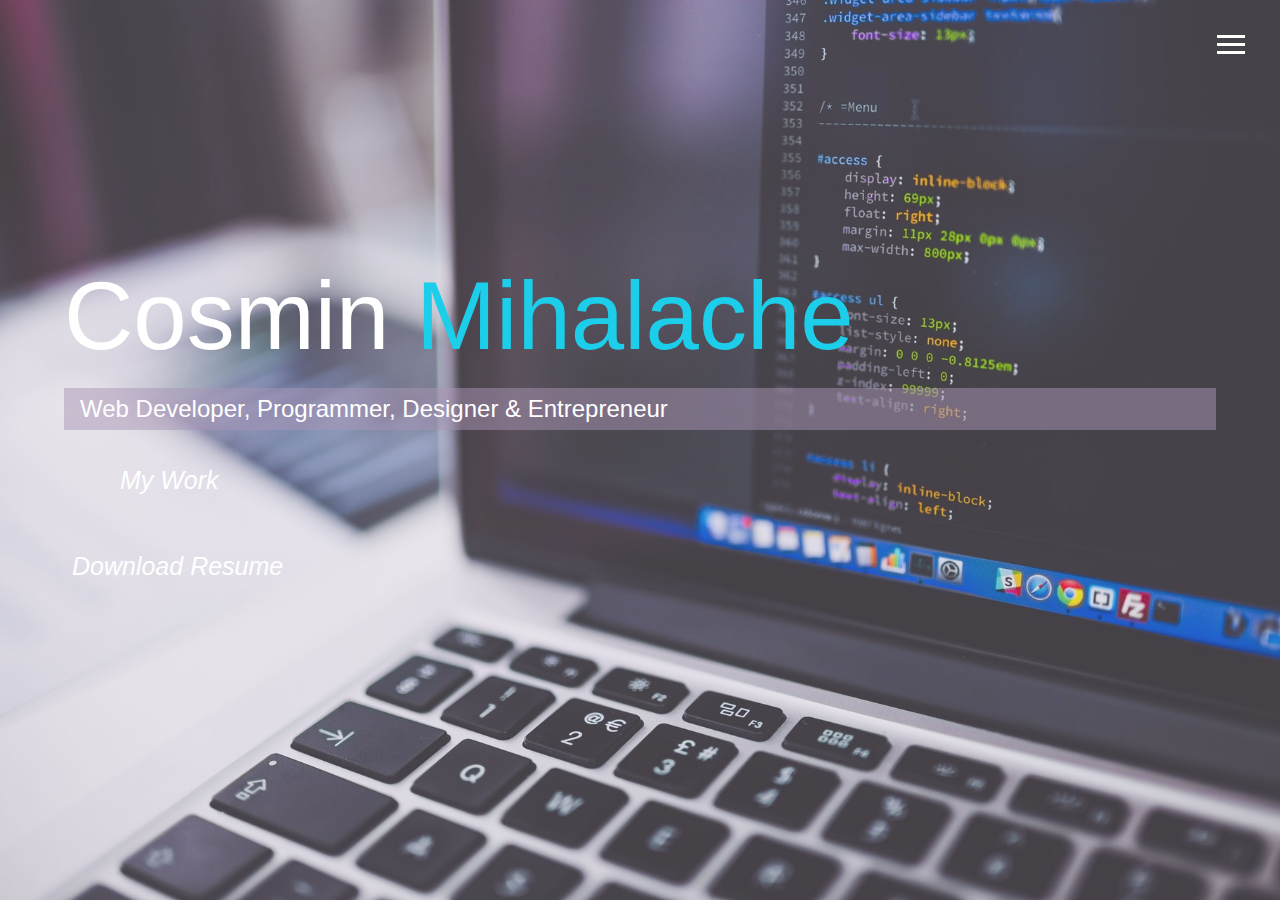
<file: index.html>
<!DOCTYPE html>
<html lang="en">
  <head>
    <meta charset="UTF-8" />
    <meta name="viewport" content="width=device-width, initial-scale=1.0" />
    <meta http-equiv="X-UA-Compatible" content="ie=edge" />
    <link
      rel="stylesheet"
      href="https://use.fontawesome.com/releases/v5.2.0/css/all.css"
      integrity="sha384-hWVjflwFxL6sNzntih27bfxkr27PmbbK/iSvJ+a4+0owXq79v+lsFkW54bOGbiDQ"
      crossorigin="anonymous"
    />

    <link rel="stylesheet" href="css/main.css" />
    <title>Welcome To My Portfolio</title>
  </head>
<header>
  <body id="bg-img">
    
      <div class="menu-btn">
        <div class="btn-line"></div>
        <div class="btn-line"></div>
        <div class="btn-line"></div>
      </div>

      <nav class="menu">
        <div class="menu-branding">
          <div class="portrait"></div>
        </div>
        <ul class="menu-nav">
          <li class="nav-item current">
            <a href="index.html" class="nav-link">
              Home
            </a>
          </li>
          <li class="nav-item">
            <a href="about.html" class="nav-link">
              About Me
            </a>
          </li>
          <li class="nav-item">
            <a href="work.html" class="nav-link">
              My Work
            </a>
          </li>
          <li class="nav-item">
            <a href="contact.html" class="nav-link">
              How To Reach Me
            </a>
          </li>
        </ul>
      </nav>
    </header>

    <main id="home">
      <h1 class="lg-heading">
        Cosmin
        <span class="text-secondary">Mihalache</span>
      </h1>
      <h2 class="sm-heading">
        Web Developer, Programmer, Designer & Entrepreneur
      </h2>
      <div class="icons">
        <a href="https://www.instagram.com/obsesie/">
          <i class="fab fa-instagram fa-2x" href=></i>
        </a>
     
        <a href="https://www.linkedin.com/in/cosmin-mihalache-731557178/">
          <i class="fab fa-linkedin fa-2x"></i>
        </a>
        <a href="https://github.com/c-obsesie">
          <i class="fab fa-github fa-2x"></i>
        </a>
        <a href="https://c-obsesie.github.io/portofolio-mca/work.html">
          <i class="fas fa-atlas fa-2x"> <span class="direct-portofolio">My Work</span></i>
        </a>
      </div>
      <div class="resume">
        <a href="MihalacheCosminCV.pdf" download><i class="fas fa-download">
          <a2>Download Resume </a2>
        </i> 
      </a>
    </div>
 
    </main>

    <script src="js/main.js"></script>
  </body>
</html>
</file>
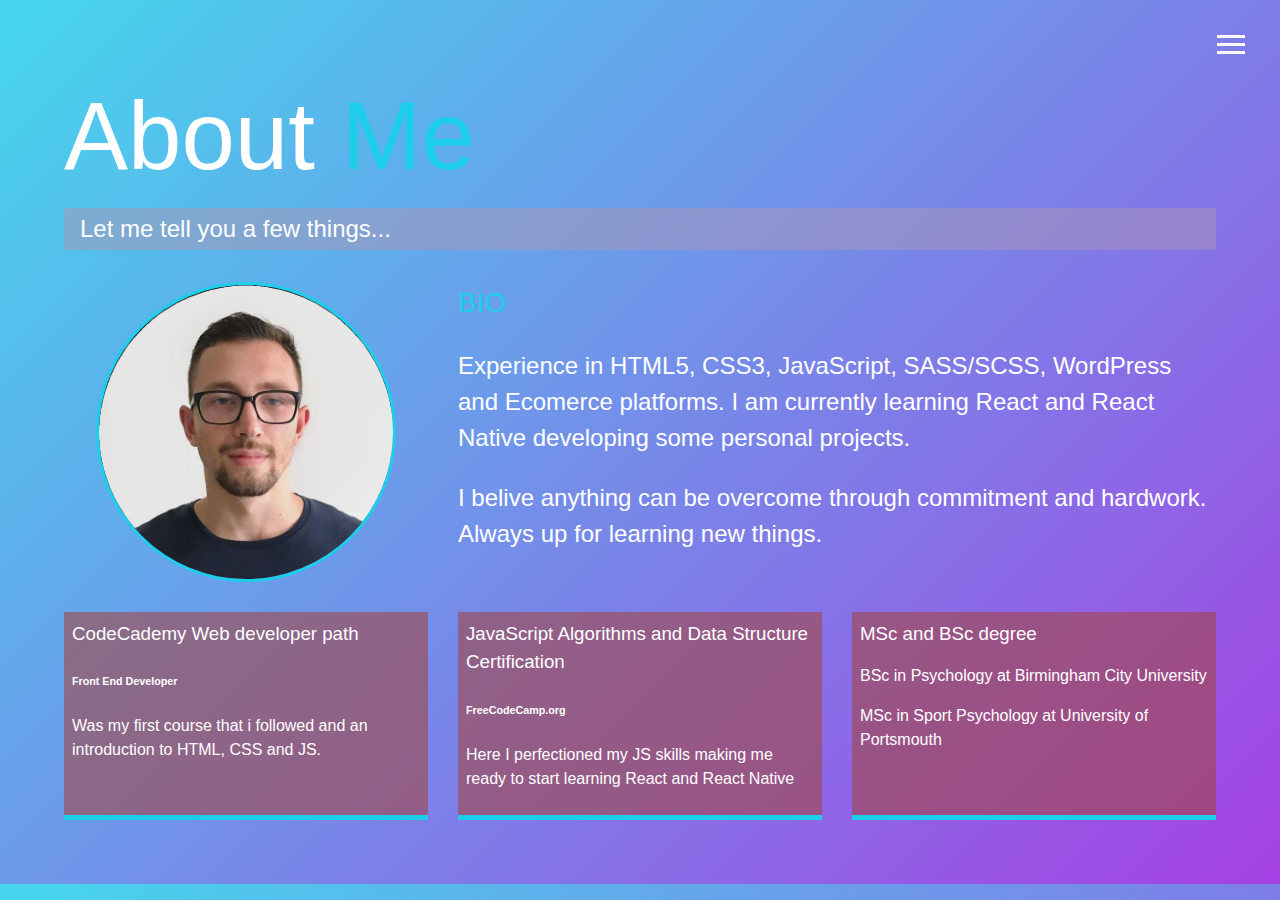
<file: about.html>
<!DOCTYPE html>
<html lang="en">
  <head>
    <meta charset="UTF-8" />
    <meta name="viewport" content="width=device-width, initial-scale=1.0" />
    <meta http-equiv="X-UA-Compatible" content="ie=edge" />
    <link
      rel="stylesheet"
      href="https://use.fontawesome.com/releases/v5.2.0/css/all.css"
      integrity="sha384-hWVjflwFxL6sNzntih27bfxkr27PmbbK/iSvJ+a4+0owXq79v+lsFkW54bOGbiDQ"
      crossorigin="anonymous"
    />

    <link rel="stylesheet" href="css/main.css" />
    <title>About Me</title>
  </head>

  <body>
    <header>
      <div class="menu-btn">
        <div class="btn-line"></div>
        <div class="btn-line"></div>
        <div class="btn-line"></div>
      </div>

      <nav class="menu">
        <div class="menu-branding">
          <div class="portrait"></div>
        </div>
        <ul class="menu-nav">
          <li class="nav-item">
            <a href="index.html" class="nav-link">
              Home
            </a>
          </li>
          <li class="nav-item current">
            <a href="about.html" class="nav-link">
              About Me
            </a>
          </li>
          <li class="nav-item">
            <a href="work.html" class="nav-link">
              My Work
            </a>
          </li>
          <li class="nav-item">
            <a href="contact.html" class="nav-link">
              How To Reach Me
            </a>
          </li>
        </ul>
      </nav>
    </header>

    <main id="about">
      <h1 class="lg-heading">
        About
        <span class="text-secondary">Me</span>
      </h1>
      <h2 class="sm-heading">
        Let me tell you a few things...
      </h2>
      <div class="about-info">
        <img src="img/poza.jpg" alt="Cosmin mihalache" class="bio-image" />

        <div class="bio">
          <h3 class="text-secondary">BIO</h3>
          <p>
            Experience in HTML5, CSS3, JavaScript, SASS/SCSS, WordPress and
            Ecomerce platforms. I am currently learning React and React Native developing some personal projects. 
            <p>I belive anything can be overcome through
            commitment and hardwork. Always up for learning new things.</p>
          </p>
        </div>

        <div class="job job-1">
          <h3>CodeCademy Web developer path</h3>
          <h6>Front End Developer</h6>
          <p>
            Was my first course that i followed and an introduction to HTML, CSS
            and JS.
          </p>
        </div>

        <div class="job job-2">
          <h3>JavaScript Algorithms and Data Structure Certification</h3>
          <h6>FreeCodeCamp.org</h6>
          <p>
            Here I perfectioned my JS skills making me ready to start learning React and React Native
          </p>
        </div>

     

        <div class="job job-3">
          <h3>MSc and BSc degree</h3>
          <p>BSc in Psychology at Birmingham City University</p>
          <p>MSc in Sport Psychology at University of Portsmouth</p>
          <p></p>
        </div>
      </div>
    </main>

    <script src="js/main.js"></script>
  </body>
</html>
</file>
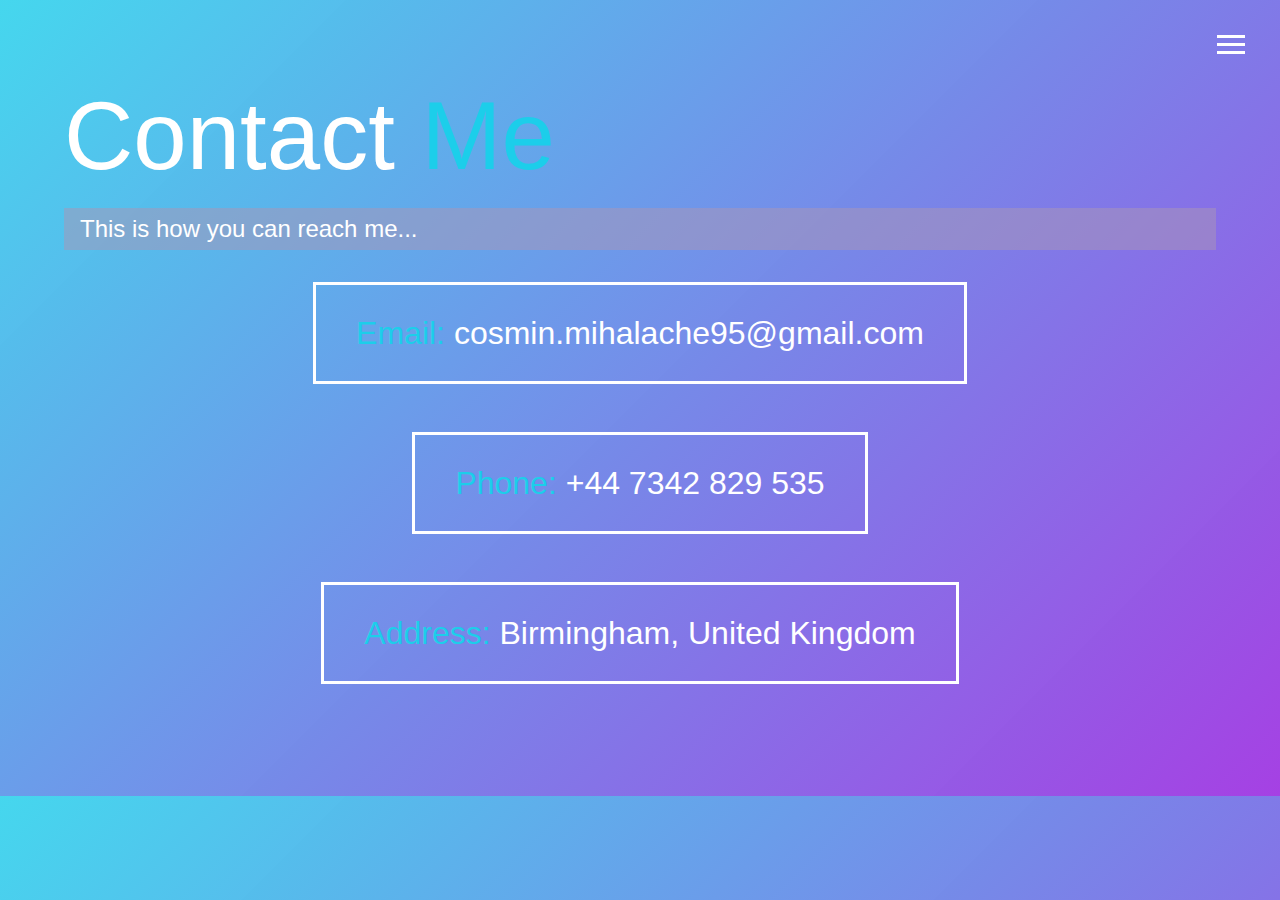
<file: contact.html>
<!DOCTYPE html>
<html lang="en">
  <head>
    <meta charset="UTF-8" />
    <meta name="viewport" content="width=device-width, initial-scale=1.0" />
    <meta http-equiv="X-UA-Compatible" content="ie=edge" />
    <link
      rel="stylesheet"
      href="https://use.fontawesome.com/releases/v5.2.0/css/all.css"
      integrity="sha384-hWVjflwFxL6sNzntih27bfxkr27PmbbK/iSvJ+a4+0owXq79v+lsFkW54bOGbiDQ"
      crossorigin="anonymous"
    />

    <link rel="stylesheet" href="css/main.css" />
    <title>Contact Me</title>
  </head>

  <body>
    <header>
      <div class="menu-btn">
        <div class="btn-line"></div>
        <div class="btn-line"></div>
        <div class="btn-line"></div>
      </div>

      <nav class="menu">
        <div class="menu-branding">
          <div class="portrait"></div>
        </div>
        <ul class="menu-nav">
          <li class="nav-item">
            <a href="index.html" class="nav-link">
              Home
            </a>
          </li>
          <li class="nav-item">
            <a href="about.html" class="nav-link">
              About Me
            </a>
          </li>
          <li class="nav-item">
            <a href="work.html" class="nav-link">
              My Work
            </a>
          </li>
          <li class="nav-item current">
            <a href="contact.html" class="nav-link">
              How To Reach Me
            </a>
          </li>
        </ul>
      </nav>
    </header>

    <main id="contact">
      <h1 class="lg-heading">
        Contact
        <span class="text-secondary">Me</span>
      </h1>
      <h2 class="sm-heading">
        This is how you can reach me...
      </h2>
      <div class="boxes">
        <div>
          <span class="text-secondary">Email:</span>
        <span class="email-fit">cosmin.mihalache95@gmail.com</span>  
        </div>
        <div>
          <span class="text-secondary">Phone: </span> +44 7342 829 535
        </div>
        <div >
          <span class="text-secondary">Address: </span> Birmingham, United Kingdom
        </div>
      </div>
    </main>

    <script src="js/main.js"></script>
  </body>
</html>
</file>
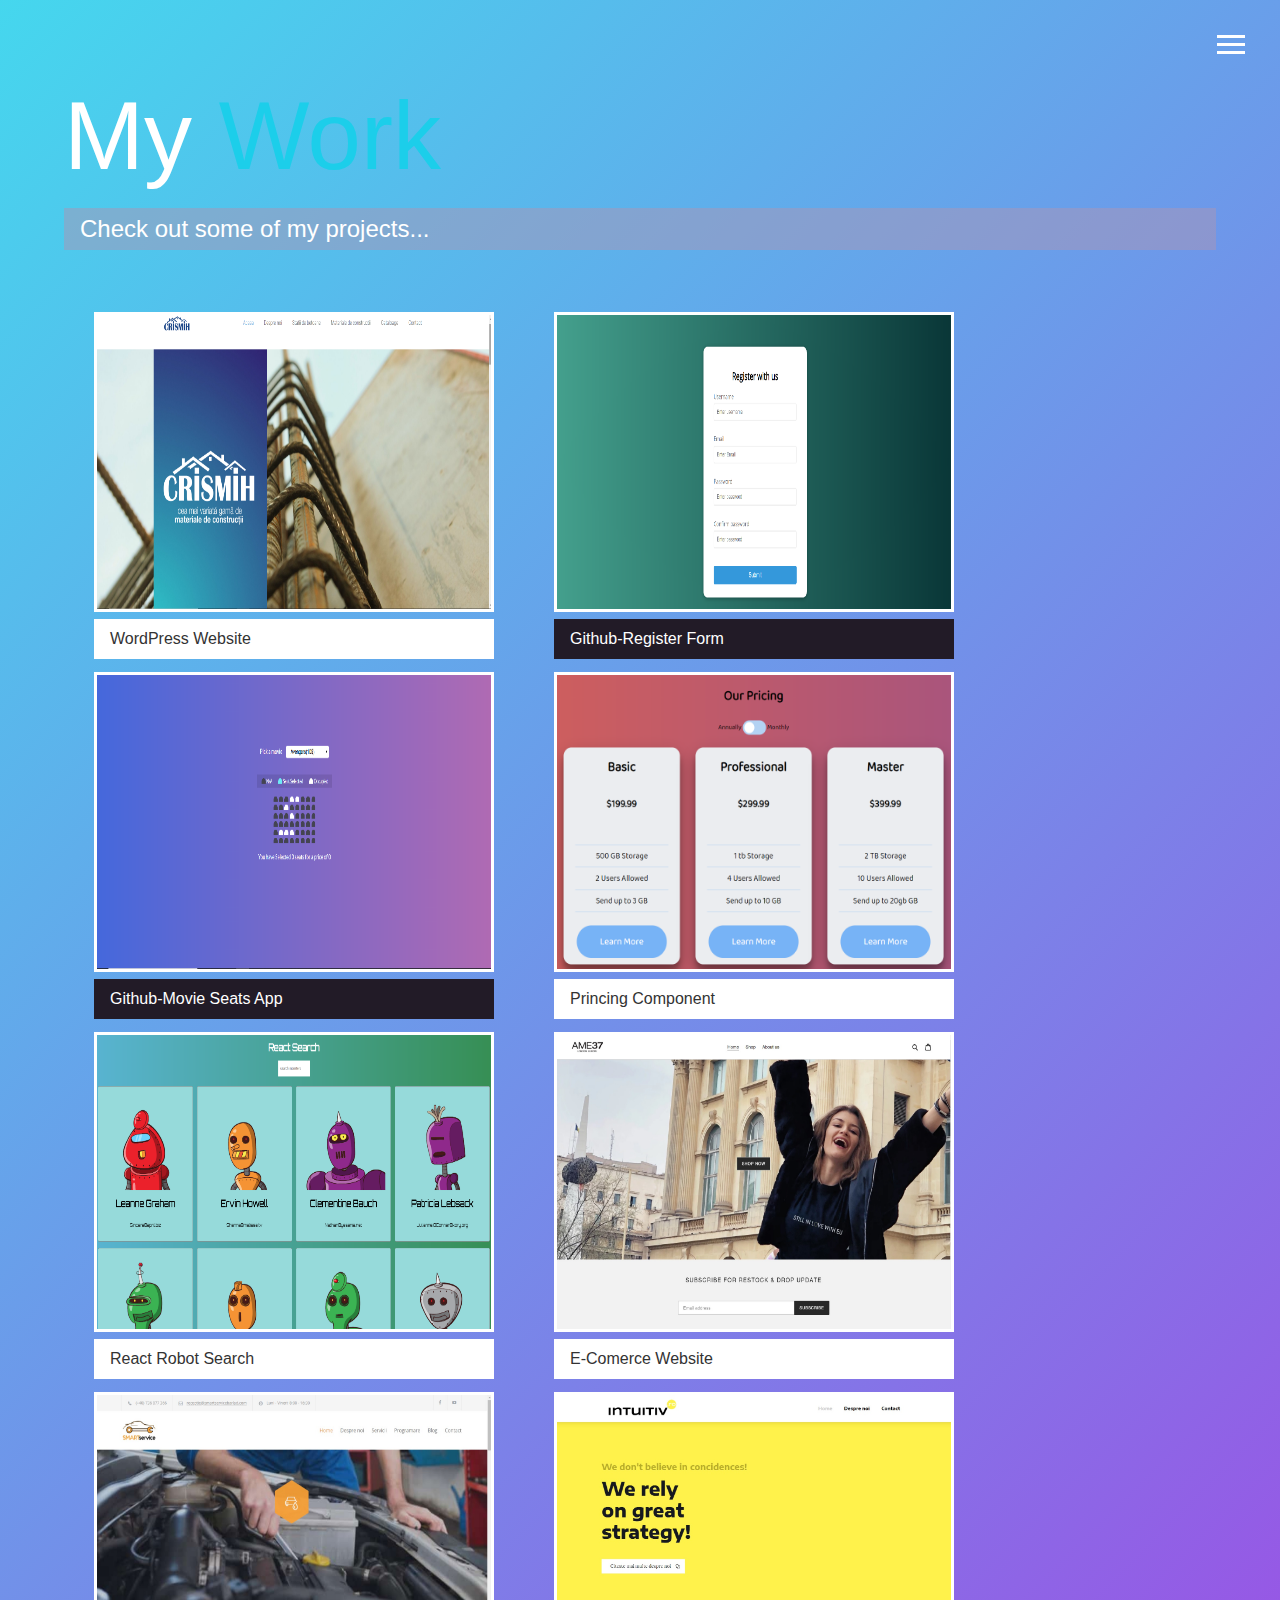
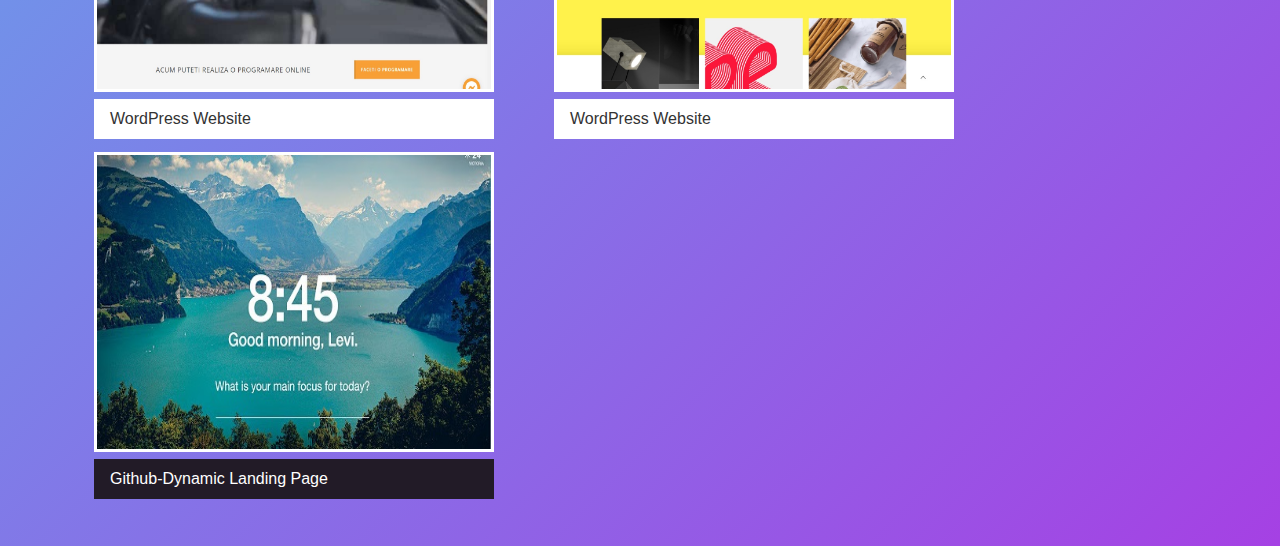
<file: work.html>
<!DOCTYPE html>
<html lang="en">
  <head>
    <meta charset="UTF-8" />
    <meta name="viewport" content="width=device-width, initial-scale=1.0" />
    <meta http-equiv="X-UA-Compatible" content="ie=edge" />
    <link
      rel="stylesheet"
      href="https://use.fontawesome.com/releases/v5.2.0/css/all.css"
      integrity="sha384-hWVjflwFxL6sNzntih27bfxkr27PmbbK/iSvJ+a4+0owXq79v+lsFkW54bOGbiDQ"
      crossorigin="anonymous"
    />

    <link rel="stylesheet" href="css/main.css" />
    <title>View My Work</title>
  </head>

  <body>
    <header>
      <div class="menu-btn">
        <div class="btn-line"></div>
        <div class="btn-line"></div>
        <div class="btn-line"></div>
      </div>

      <nav class="menu">
        <div class="menu-branding">
          <div class="portrait"></div>
        </div>
        <ul class="menu-nav">
          <li class="nav-item">
            <a href="index.html" class="nav-link">
              Home
            </a>
          </li>
          <li class="nav-item">
            <a href="about.html" class="nav-link">
              About Me
            </a>
          </li>
          <li class="nav-item current">
            <a href="work.html" class="nav-link">
              My Work
            </a>
          </li>
          <li class="nav-item">
            <a href="contact.html" class="nav-link">
              How To Reach Me
            </a>
          </li>
        </ul>
      </nav>
    </header>

    <main id="work">
      <h1 class="lg-heading">
        My
        <span class="text-secondary">Work</span>
      </h1>
      <h2 class="sm-heading">
        Check out some of my projects...
      </h2>
      <div class="projects">
        <div class="item">
          
          <img src="img/projects/CrisMih.ro.png" class="poze" alt="Project" />
        
        <a href="https://crismih.ro/" class="btn-light"> <i class="fas fa-eye"></i> WordPress Website </a>
        
      </div>
        <div class="item">
          
          <img src="img/projects/Header_Text_Desktop.png" class="poze" alt="Project" />
        
       
        <a href="https://github.com/c-obsesie/Validation-Form/tree/master/Validation%20Form%20Portofolio" class="btn-dark">
          <i class="fab fa-github"></i> Github-Register Form
        </a>
      </div>
      <div class="item">
          
        <img src="img/projects/Movie Seats app.png" class="poze" alt="Project" />
      
     
      <a href="https://github.com/c-obsesie/Cinema-Seat-App" class="btn-dark">
        <i class="fab fa-github"></i> Github-Movie Seats App
      </a>
    </div>
        <div class="item">
          
            <img src="img/projects/priceComponent.png" class="poze" alt="Project" />
          
          <a href="https://c-obsesie.github.io/pricing-component/" class="btn-light"> <i class="fas fa-eye"></i>  Princing Component </a>
          
        </div>
        <div class="item">
          
          <img src="img/projects/RoboDex.png" class="poze" alt="Project" />
        
        <a href="https://c-obsesie.github.io/robot-dex/" class="btn-light"> <i class="fas fa-eye"></i>  React Robot Search </a>
        
      </div>
        <div class="item">
          
            <img src="img/projects/ame37.jpg" class="poze" alt="Project" />
          
          <a href="https://www.ame37.com" class="btn-light"> <i class="fas fa-eye"></i>  E-Comerce Website </a>
          
        </div>
        <div class="item">
          
            <img src="img/projects/service.jpg" class="poze" alt="Project" />
          
          <a href="https://smartservicebarlad.ro/" class="btn-light"> <i class="fas fa-eye"></i> WordPress Website </a>
          
        </div>
        <div class="item">
          
          <img src="img/projects/intuitiv.jpg" class="poze" alt="Project" />
        
        <a href="https://intuitiv.ro" class="btn-light"> <i class="fas fa-eye"></i> WordPress Website </a>
        
      </div>
      
        <div class="item">
          
            <img src="img/projects/landingpage.jpeg" class="poze" alt="Project" />
          
         
          <a href="https://github.com/c-obsesie/dynamic-page" class="btn-dark">
            <i class="fab fa-github"></i> Github-Dynamic Landing Page
          </a>
        </div>
     
    </main>

  

    <script src="js/main.js"></script>
  </body>
</html>
</file>
<file: css/main.css>
.menu-btn {
  position: absolute;
  z-index: 4;
  right: 35px;
  top: 35px;
  cursor: pointer;
  transition: all 0.5s ease-out;
  color: #fff; }
  .menu-btn .btn-line {
    width: 28px;
    height: 3px;
    margin: 0 0 5px 0;
    background: #fff;
    transition: all 0.5s ease-out; }
  .menu-btn.close {
    transform: rotate(180deg); }
    .menu-btn.close .btn-line:nth-child(1) {
      transform: rotate(45deg) translate(5px, 5px); }
    .menu-btn.close .btn-line:nth-child(2) {
      opacity: 0; }
    .menu-btn.close .btn-line:nth-child(3) {
      transform: rotate(-45deg) translate(7px, -6px); }

.menu {
  position: fixed;
  text-outline: 0;
  width: 100%;
  opacity: 0.99;
  visibility: hidden; }
  .menu.show {
    visibility: visible; }
  .menu-branding, .menu-nav {
    display: flex;
    flex-flow: column wrap;
    align-items: center;
    justify-content: center;
    float: left;
    width: 50%;
    height: 100vh;
    overflow: hidden; }
  .menu-nav {
    margin: 0;
    padding: 0;
    background: #9881a6;
    list-style: none;
    transform: translate3d(0, -100%, 0);
    transition: all 0.5s ease-out; }
    .menu-nav.show {
      transform: translate3d(0, 0, 0); }
  .menu-branding {
    background: #a490b1;
    transform: translate3d(0, 100%, 0);
    transition: all 0.5s ease-out; }
    .menu-branding.show {
      transform: translate3d(0, 0, 0); }
    .menu-branding .portrait {
      width: 250px;
      height: 250px;
      background: url("../img/poza.jpg");
      border-radius: 50%;
      border: solid 3px #1cceea;
      background-size: cover; }
  .menu .nav-item {
    transform: translate3d(600px, 0, 0);
    transition: all 0.5s ease-out; }
    .menu .nav-item.show {
      transform: translate3d(0, 0, 0); }
    .menu .nav-item.current > a {
      color: #1cceea; }
  .menu .nav-link {
    display: inline-block;
    position: relative;
    font-size: 30px;
    text-transform: uppercase;
    padding: 1rem 0;
    font-weight: 300;
    color: #fff;
    text-decoration: none;
    transition: all 0.5s ease-out; }
    .menu .nav-link:hover {
      transform: scale(1.2); }

.nav-item:nth-child(1) {
  transition-delay: 0.1s; }

.nav-item:nth-child(2) {
  transition-delay: 0.2s; }

.nav-item:nth-child(3) {
  transition-delay: 0.3s; }

.nav-item:nth-child(4) {
  transition-delay: 0.4s; }

@media screen and (min-width: 1171px) {
  .projects {
    grid-template-columns: repeat(4, 1fr); } }

@media screen and (min-width: 769px) and (max-width: 1170px) {
  .projects {
    grid-template-columns: repeat(3, 1fr); } }

@media screen and (max-width: 768px) {
  main {
    align-items: center;
    text-align: center; }
    main .lg-heading {
      line-height: 1;
      margin-bottom: 1rem; }
  ul.menu-nav,
  div.menu-branding {
    float: none;
    width: 100%;
    min-height: 0; }
    ul.menu-nav.show,
    div.menu-branding.show {
      transform: translate3d(0, 0, 0); }
  .menu-nav {
    height: 75vh;
    transform: translate3d(-100%, 0, 0);
    font-size: 24px; }
  .menu-branding {
    height: 25vh;
    transform: translate3d(100%, 0, 0); }
    .menu-branding .portrait {
      background: url("../img/poza.jpg");
      width: 150px;
      height: 150px;
      background-size: cover; }
  .about-info {
    grid-template-areas: "bioimage" "bio" "job1" "job2" "job3";
    grid-template-columns: 1fr; }
  .projects {
    grid-template-columns: repeat(2, 1fr); } }

@media screen and (max-width: 500px) {
  main {
    width: 100%;
    padding: 2rem; }
    main #home h1 {
      margin-top: 10vh; }
    main .lg-heading {
      margin-top: 1rem;
      font-size: 5rem; }
  .bio-image {
    block-size: 20rem; }
  .projects {
    grid-template-columns: 1fr; }
  .email-fit {
    font-size: 0.9rem; } }

* {
  box-sizing: border-box; }

body {
  background: linear-gradient(-45deg, rgba(147, 26, 222, 0.83) 0%, rgba(28, 206, 234, 0.82) 100%);
  color: #fff;
  height: 100%;
  margin: 0;
  font-family: Verdana, Geneva, Tahoma, sans-serif;
  line-height: 1.5; }
  body#bg-img {
    background: url(../img/background.jpg);
    background-attachment: fixed;
    background-size: cover; }
    body#bg-img:after {
      content: "";
      position: absolute;
      top: 0;
      right: 0;
      width: 100%;
      height: 100%;
      z-index: -1;
      background: rgba(164, 144, 177, 0.2); }

h1,
h2,
h3 {
  margin: 0;
  font-weight: 400; }
  h1.lg-heading,
  h2.lg-heading,
  h3.lg-heading {
    font-size: 6rem; }
  h1.sm-heading,
  h2.sm-heading,
  h3.sm-heading {
    margin-bottom: 2rem;
    padding: 0.2rem 1rem;
    background: rgba(169, 150, 181, 0.5); }

a {
  color: #fff;
  text-decoration: none; }

header {
  position: fixed;
  z-index: 2;
  width: 100%; }

.text-secondary {
  color: #1cceea; }

main {
  padding: 4rem;
  height: 100%; }
  main#home {
    overflow: hidden; }
    main#home h1 {
      margin-top: 20vh; }
  main .icons {
    margin-top: 1rem; }
    main .icons a {
      padding: 0.5rem; }
      main .icons a:hover {
        color: #1cceea;
        transition: all 0.5s ease-out; }

.resume, .direct-portofolio {
  margin-top: 3rem;
  font-size: 25px;
  font-weight: 400;
  height: 100%; }
  .resume a, .direct-portofolio a {
    padding: 0.5rem; }
    .resume a a2, .direct-portofolio a a2 {
      font-weight: 400; }
    .resume a:hover, .direct-portofolio a:hover {
      color: #1cceea;
      transition: all 0.5s ease-out; }

.about-info {
  display: grid;
  grid-gap: 30px;
  grid-template-areas: "bioimage bio bio" "job1 job2 job3";
  grid-template-columns: repeat(3, 1fr); }
  .about-info .bio-image {
    max-height: 300px;
    max-width: 300px;
    grid-area: bioimage;
    margin: auto;
    border-radius: 50%;
    border: #1cceea 3px solid; }
  .about-info .bio {
    grid-area: bio;
    font-size: 1.5rem; }
  .about-info .job-1 {
    grid-area: job1; }
  .about-info .job-2 {
    grid-area: job2; }
  .about-info .job-3 {
    grid-area: job3; }
  .about-info .job {
    background: rgba(162, 70, 70, 0.6);
    padding: 0.5rem;
    border-bottom: #1cceea 5px solid; }

.projects {
 display: flex;
 flex-direction: row;
 flex-wrap: wrap;
 

   }
  .projects img {
    width: 100%;
    border: 3px #fff solid; }
    .projects img:hover {
      transform: scale(1.1);
      border-color: #1cceea;
      transition: all 0.5s ease-out; }

.boxes {
  display: flex;
  flex-wrap: wrap;
  flex-direction: column;
  justify-content: space-evenly;
  align-items: center;
  margin-top: 1rem; }
  .boxes div {
    font-size: 2rem;
    border: 3px #fff solid;
    padding: 1.5rem 2.5rem;
    margin-bottom: 3rem;
    transition: all 0.5s ease-out; }
    .boxes div:hover {
      background: #1cceea;
      color: #000; }
      .boxes div:hover span {
        color: #000; }

.btn, .btn-dark, .btn-light {
  display: block;
  padding: 0.5rem 1rem;
  border: 0;
  margin-bottom: 0.3rem; }
  .btn:hover, .btn-dark:hover, .btn-light:hover {
    background: #1cceea;
    color: #000; }

.btn-dark {
  background: #221b27;
  color: #fff; }

.btn-light {
  background: white;
  color: #333; }

#main-footer {
  text-align: center;
  padding: 1rem;
  color: #000;
  height: 50px;
  position: absolute;
  bottom: 0;
  width: 100%;
  height: 2.5rem; }

.item {
  margin:30px;
  height:300px;
  width: 400px;
}
  .poze {
  height:100%;
  width: 100%;
  }

@media screen and (min-width: 1171px) {
  .projects {
    grid-template-columns: repeat(4, 1fr); } }

@media screen and (min-width: 769px) and (max-width: 1170px) {
  .projects {
    grid-template-columns: repeat(3, 1fr); } }

@media screen and (max-width: 768px) {
  main {
    align-items: center;
    text-align: center; }
    main .lg-heading {
      line-height: 1;
      margin-bottom: 1rem; }
  ul.menu-nav,
  div.menu-branding {
    float: none;
    width: 100%;
    min-height: 0; }
    ul.menu-nav.show,
    div.menu-branding.show {
      transform: translate3d(0, 0, 0); }
  .menu-nav {
    height: 75vh;
    transform: translate3d(-100%, 0, 0);
    font-size: 24px; }
  .menu-branding {
    height: 25vh;
    transform: translate3d(100%, 0, 0); }
    .menu-branding .portrait {
      background: url("../img/poza.jpg");
      width: 150px;
      height: 150px;
      background-size: cover; }
  .about-info {
    grid-template-areas: "bioimage" "bio" "job1" "job2" "job3";
    grid-template-columns: 1fr; }
  .projects {
    grid-template-columns: repeat(2, 1fr); } }

@media screen and (max-width: 500px) {
  main {
    width: 100%;
    padding: 2rem; }
    main #home h1 {
      margin-top: 10vh; }
    main .lg-heading {
      margin-top: 1rem;
      font-size: 5rem; }
  .bio-image {
    block-size: 20rem; }
  .projects {
    grid-template-columns: 1fr; }
  .email-fit {
    font-size: 0.9rem; } }
</file>
